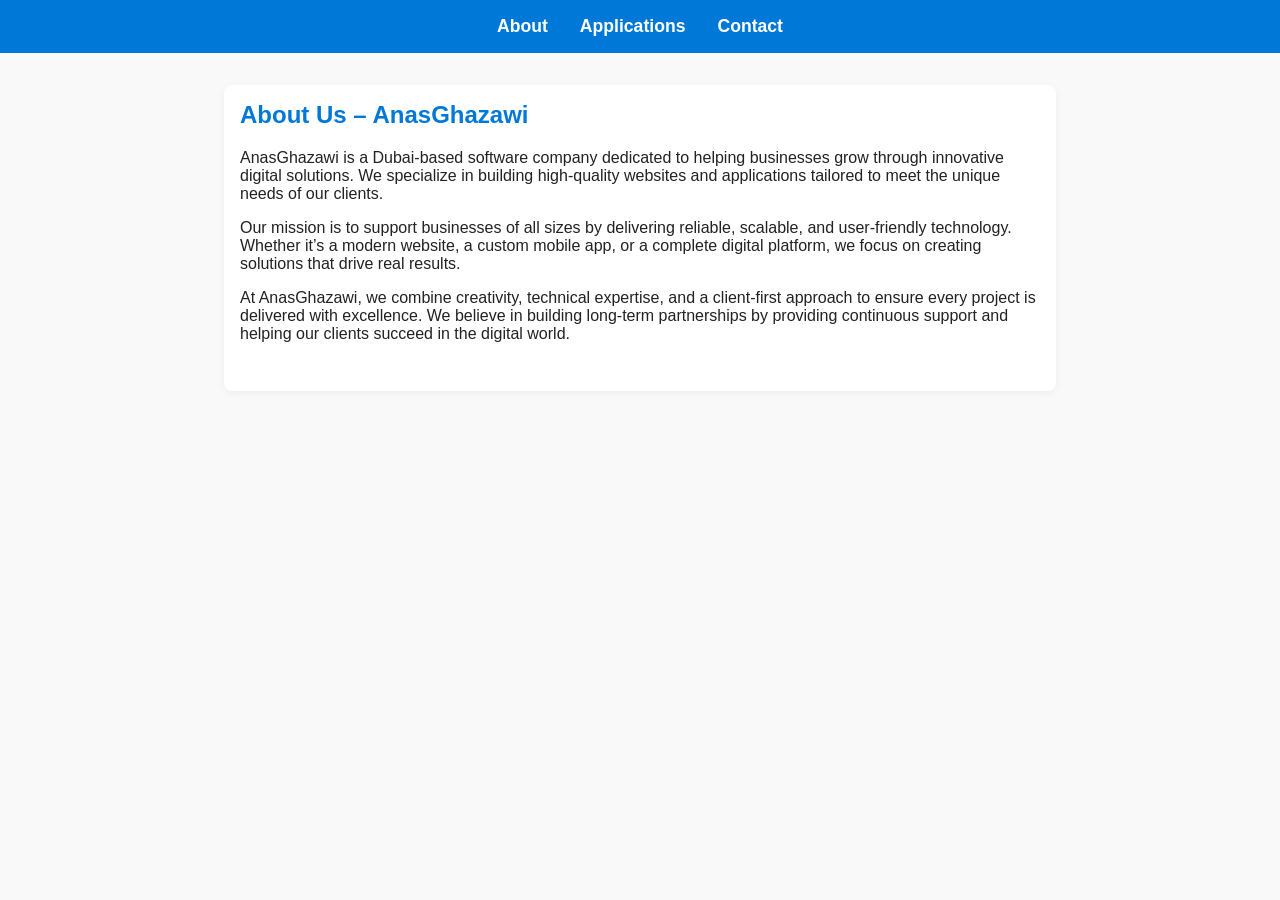
<file: index.html>
<!DOCTYPE html>
<html lang="en">
<head>
    <meta charset="UTF-8">
    <meta name="viewport" content="width=device-width, initial-scale=1.0">
    <title>Static Website</title>
    <link rel="stylesheet" href="style.css">
</head>
<body>
    <nav>
        <ul>
            <li><a href="#about">About</a></li>
            <li><a href="applications.html">Applications</a></li>
            <li><a href="contact.html">Contact</a></li>
        </ul>
    </nav>
    <main>
        <section id="about">
            <h1>About Us – AnasGhazawi</h1>
            <p>
                AnasGhazawi is a Dubai-based software company dedicated to helping businesses grow through innovative digital solutions. We specialize in building high-quality websites and applications tailored to meet the unique needs of our clients.
            </p>
            <p>
                Our mission is to support businesses of all sizes by delivering reliable, scalable, and user-friendly technology. Whether it’s a modern website, a custom mobile app, or a complete digital platform, we focus on creating solutions that drive real results.
            </p>
            <p>
                At AnasGhazawi, we combine creativity, technical expertise, and a client-first approach to ensure every project is delivered with excellence. We believe in building long-term partnerships by providing continuous support and helping our clients succeed in the digital world.
            </p>
        </section>
    </main>
</body>
</html>
</file>
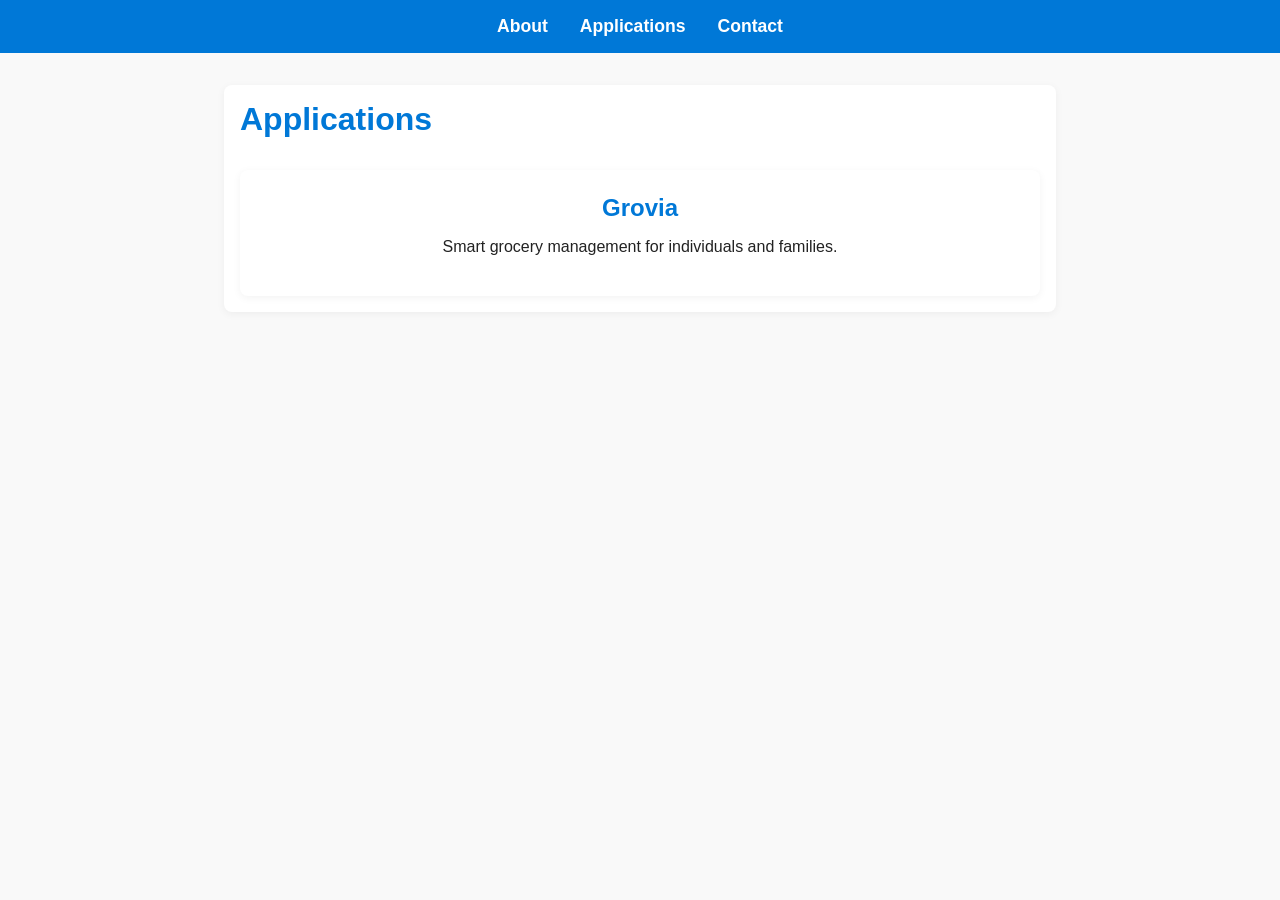
<file: applications.html>
<!DOCTYPE html>
<html lang="en">
<head>
    <meta charset="UTF-8">
    <meta name="viewport" content="width=device-width, initial-scale=1.0">
    <title>Applications</title>
    <link rel="stylesheet" href="style.css">
    <style>
        .app-grid {
            display: grid;
            grid-template-columns: repeat(auto-fit, minmax(200px, 1fr));
            gap: 2rem;
            margin-top: 2rem;
        }
        .app-card {
            background: #fff;
            border-radius: 8px;
            box-shadow: 0 2px 8px rgba(0,0,0,0.05);
            padding: 1.5rem;
            text-align: center;
            transition: box-shadow 0.2s;
            cursor: pointer;
        }
        .app-card:hover {
            box-shadow: 0 4px 16px rgba(0,120,215,0.15);
        }
        .app-card h2 {
            margin: 0 0 0.5rem 0;
            color: #0078d7;
        }
    </style>
</head>
<body>
    <nav>
        <ul>
            <li><a href="index.html#about">About</a></li>
            <li><a href="applications.html">Applications</a></li>
            <li><a href="contact.html">Contact</a></li>
        </ul>
    </nav>
    <main>
        <h1>Applications</h1>
        <div class="app-grid">
            <div class="app-card" onclick="location.href='app1.html'">
                <h2>Grovia</h2>
                <p>Smart grocery management for individuals and families.</p>
            </div>
        </div>
    </main>
</body>
</html>
</file>
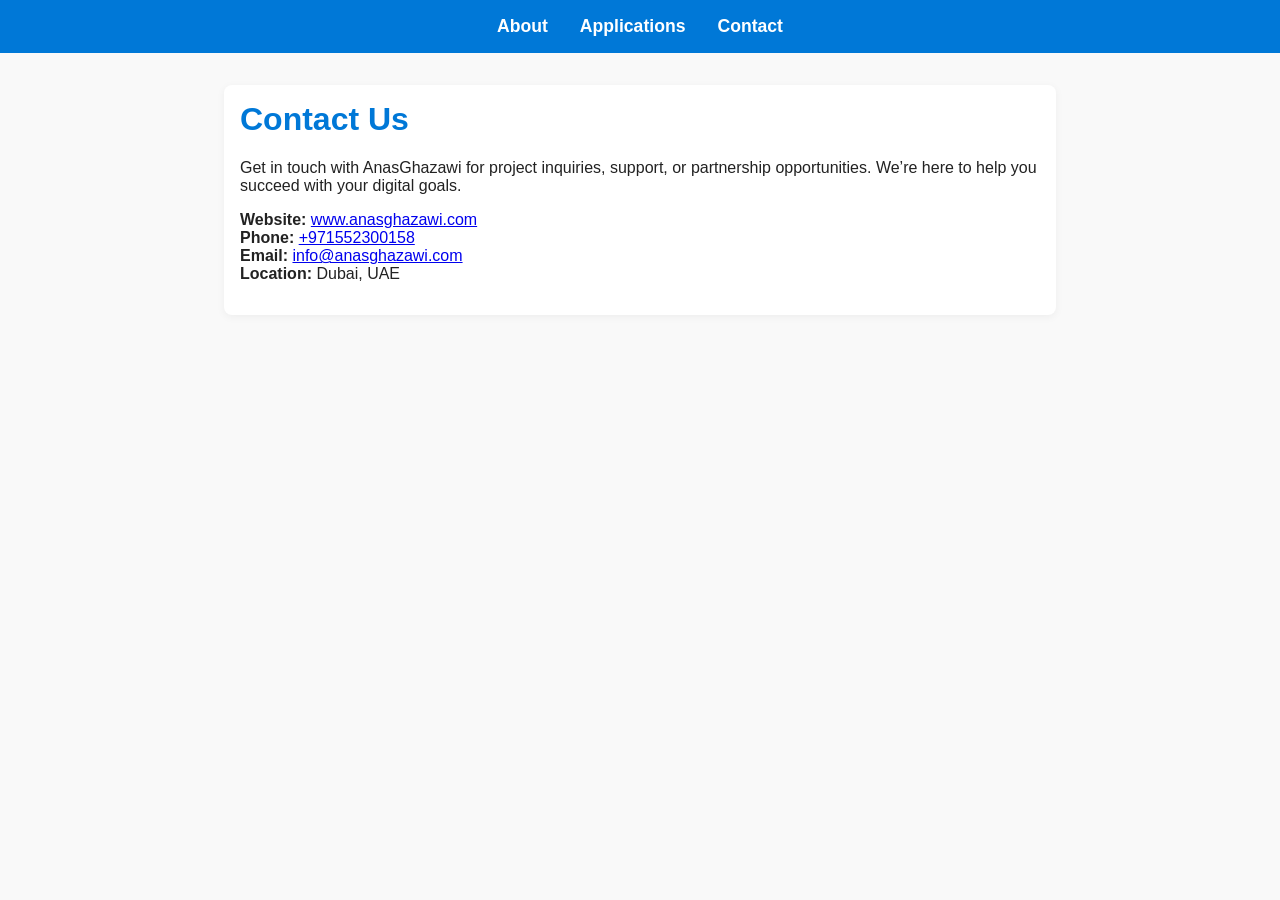
<file: contact.html>
<!DOCTYPE html>
<html lang="en">
<head>
    <meta charset="UTF-8">
    <meta name="viewport" content="width=device-width, initial-scale=1.0">
    <title>Contact Us – AnasGhazawi</title>
    <link rel="stylesheet" href="style.css">
</head>
<body>
    <nav>
        <ul>
            <li><a href="index.html#about">About</a></li>
            <li><a href="applications.html">Applications</a></li>
            <li><a href="contact.html">Contact</a></li>
        </ul>
    </nav>
    <main>
        <h1>Contact Us</h1>
        <p>
            Get in touch with AnasGhazawi for project inquiries, support, or partnership opportunities. We’re here to help you succeed with your digital goals.
        </p>
        <ul style="list-style:none;padding:0;">
            <li><strong>Website:</strong> <a href="https://www.anasghazawi.com" target="_blank">www.anasghazawi.com</a></li>
            <li><strong>Phone:</strong> <a href="tel:+971552300158">+971552300158</a></li>
            <li><strong>Email:</strong> <a href="mailto:info@anasghazawi.com">info@anasghazawi.com</a></li>
            <li><strong>Location:</strong> Dubai, UAE</li>
        </ul>
    </main>
</body>
</html>
</file>
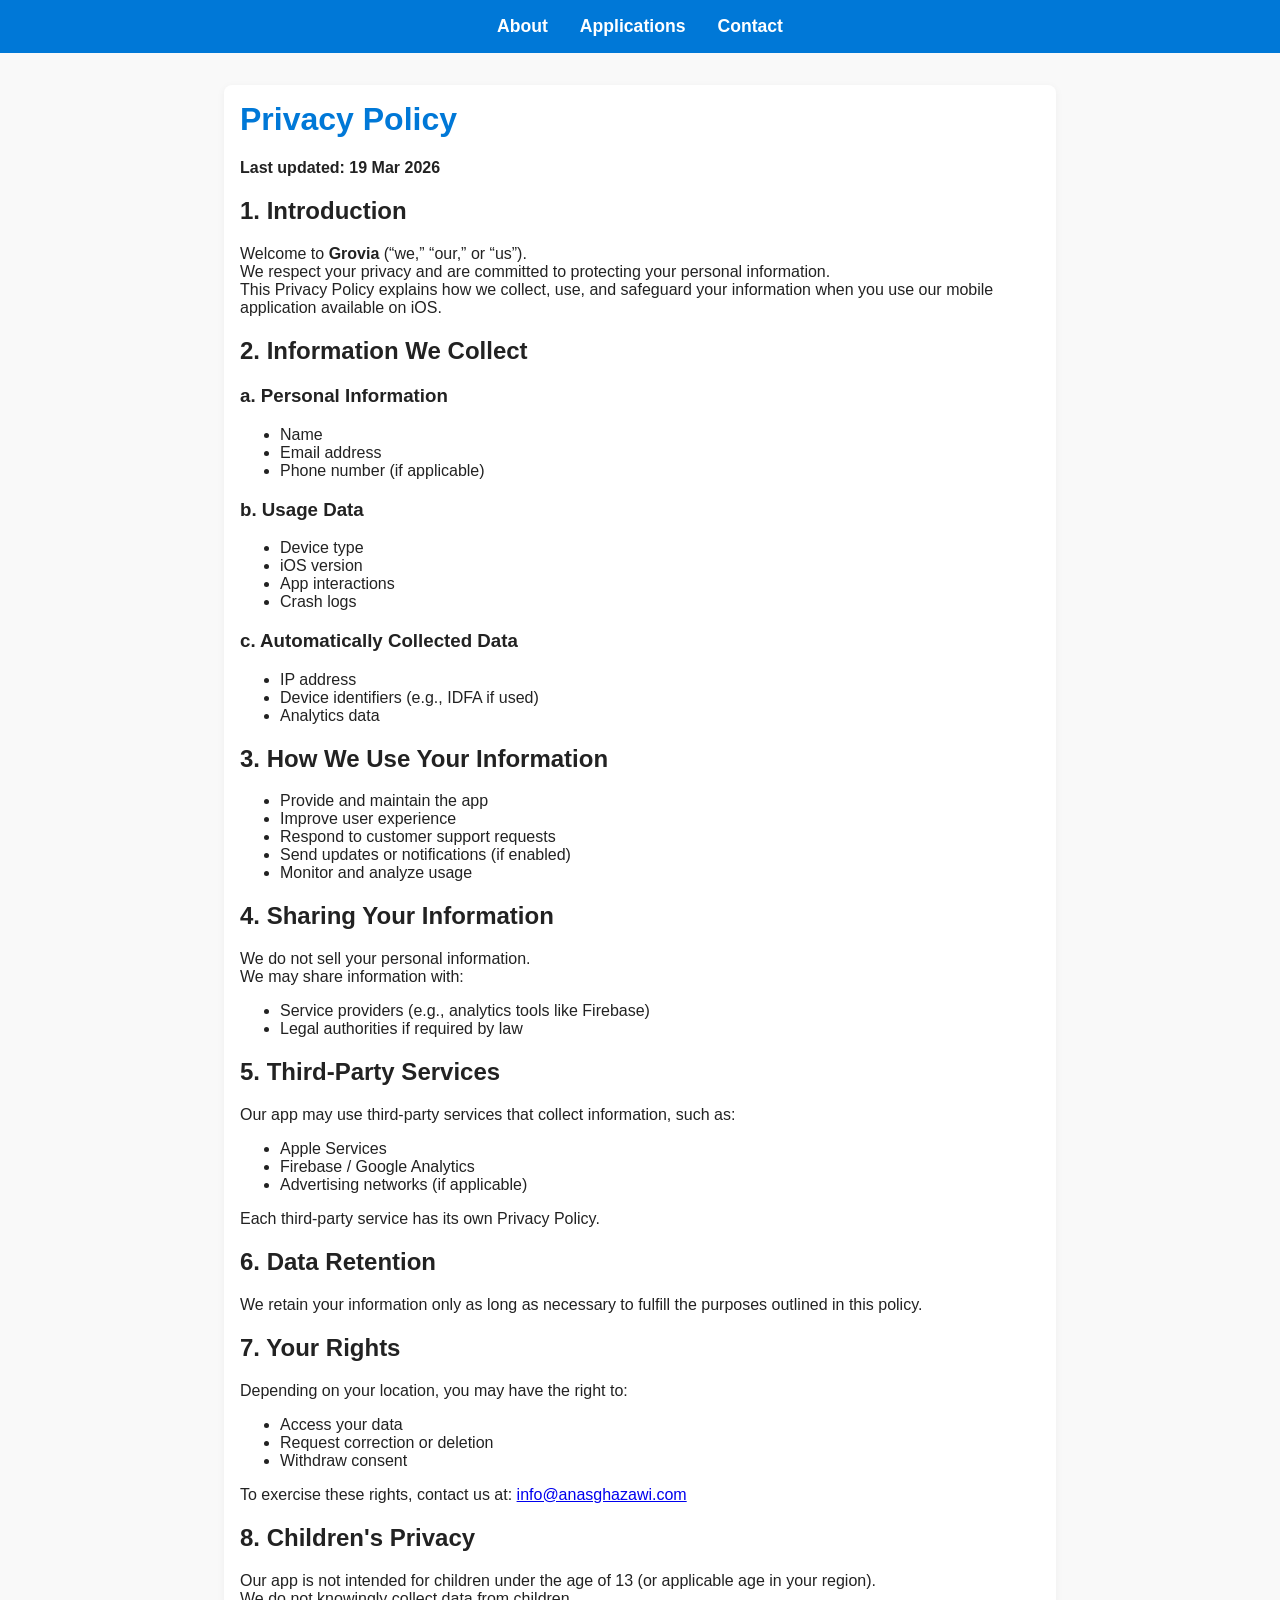
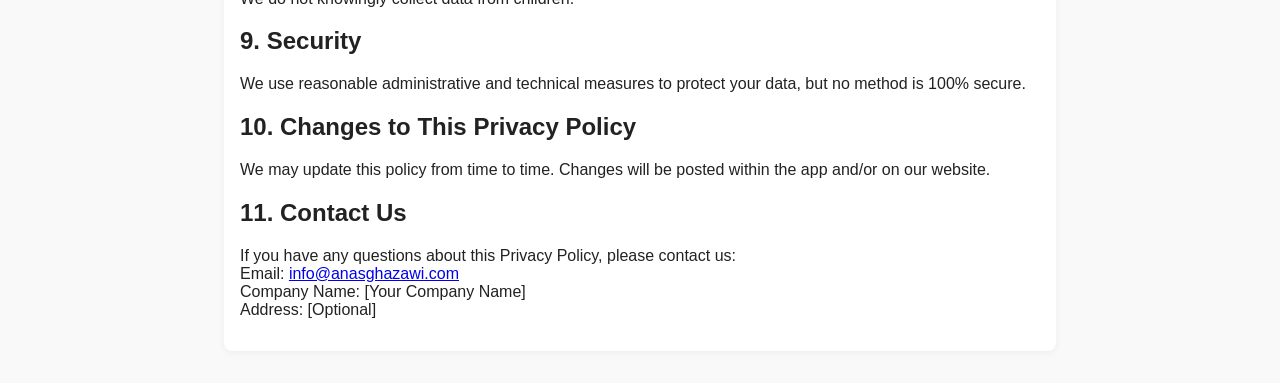
<file: privacy-app1.html>
<!DOCTYPE html>
<html lang="en">
<head>
    <meta charset="UTF-8">
    <meta name="viewport" content="width=device-width, initial-scale=1.0">
    <title>Grovia Privacy Policy</title>
    <link rel="stylesheet" href="style.css">
</head>
<body>
    <nav>
        <ul>
            <li><a href="index.html#about">About</a></li>
            <li><a href="applications.html">Applications</a></li>
            <li><a href="contact.html">Contact</a></li>
        </ul>
    </nav>
    <main>
        <h1>Privacy Policy</h1>
        <p><strong>Last updated: 19 Mar 2026</strong></p>
        <h2>1. Introduction</h2>
        <p>Welcome to <strong>Grovia</strong> (“we,” “our,” or “us”).<br>
        We respect your privacy and are committed to protecting your personal information.<br>
        This Privacy Policy explains how we collect, use, and safeguard your information when you use our mobile application available on iOS.</p>
        <h2>2. Information We Collect</h2>
        <h3>a. Personal Information</h3>
        <ul>
            <li>Name</li>
            <li>Email address</li>
            <li>Phone number (if applicable)</li>
        </ul>
        <h3>b. Usage Data</h3>
        <ul>
            <li>Device type</li>
            <li>iOS version</li>
            <li>App interactions</li>
            <li>Crash logs</li>
        </ul>
        <h3>c. Automatically Collected Data</h3>
        <ul>
            <li>IP address</li>
            <li>Device identifiers (e.g., IDFA if used)</li>
            <li>Analytics data</li>
        </ul>
        <h2>3. How We Use Your Information</h2>
        <ul>
            <li>Provide and maintain the app</li>
            <li>Improve user experience</li>
            <li>Respond to customer support requests</li>
            <li>Send updates or notifications (if enabled)</li>
            <li>Monitor and analyze usage</li>
        </ul>
        <h2>4. Sharing Your Information</h2>
        <p>We do not sell your personal information.<br>
        We may share information with:</p>
        <ul>
            <li>Service providers (e.g., analytics tools like Firebase)</li>
            <li>Legal authorities if required by law</li>
        </ul>
        <h2>5. Third-Party Services</h2>
        <p>Our app may use third-party services that collect information, such as:</p>
        <ul>
            <li>Apple Services</li>
            <li>Firebase / Google Analytics</li>
            <li>Advertising networks (if applicable)</li>
        </ul>
        <p>Each third-party service has its own Privacy Policy.</p>
        <h2>6. Data Retention</h2>
        <p>We retain your information only as long as necessary to fulfill the purposes outlined in this policy.</p>
        <h2>7. Your Rights</h2>
        <p>Depending on your location, you may have the right to:</p>
        <ul>
            <li>Access your data</li>
            <li>Request correction or deletion</li>
            <li>Withdraw consent</li>
        </ul>
        <p>To exercise these rights, contact us at: <a href="mailto:info@anasghazawi.com">info@anasghazawi.com</a></p>
        <h2>8. Children's Privacy</h2>
        <p>Our app is not intended for children under the age of 13 (or applicable age in your region).<br>
        We do not knowingly collect data from children.</p>
        <h2>9. Security</h2>
        <p>We use reasonable administrative and technical measures to protect your data, but no method is 100% secure.</p>
        <h2>10. Changes to This Privacy Policy</h2>
        <p>We may update this policy from time to time. Changes will be posted within the app and/or on our website.</p>
        <h2>11. Contact Us</h2>
        <p>If you have any questions about this Privacy Policy, please contact us:<br>
        Email: <a href="mailto:info@anasghazawi.com">info@anasghazawi.com</a><br>
        Company Name: [Your Company Name]<br>
        Address: [Optional]</p>
    </main>
</body>
</html>
</file>
<file: style.css>
body {
    font-family: Arial, sans-serif;
    margin: 0;
    background: #f9f9f9;
    color: #222;
}

nav {
    background: #0078d7;
    padding: 1rem 0;
}
nav ul {
    list-style: none;
    display: flex;
    justify-content: center;
    gap: 2rem;
    margin: 0;
    padding: 0;
}
nav a {
    color: #fff;
    text-decoration: none;
    font-weight: bold;
    font-size: 1.1rem;
    transition: color 0.2s;
}
nav a:hover {
    color: #ffd700;
}

main {
    max-width: 800px;
    margin: 2rem auto;
    padding: 1rem;
    background: #fff;
    border-radius: 8px;
    box-shadow: 0 2px 8px rgba(0,0,0,0.05);
}

section {
    margin-bottom: 2rem;
}

h1 {
    color: #0078d7;
    margin-top: 0;
}
</file>
